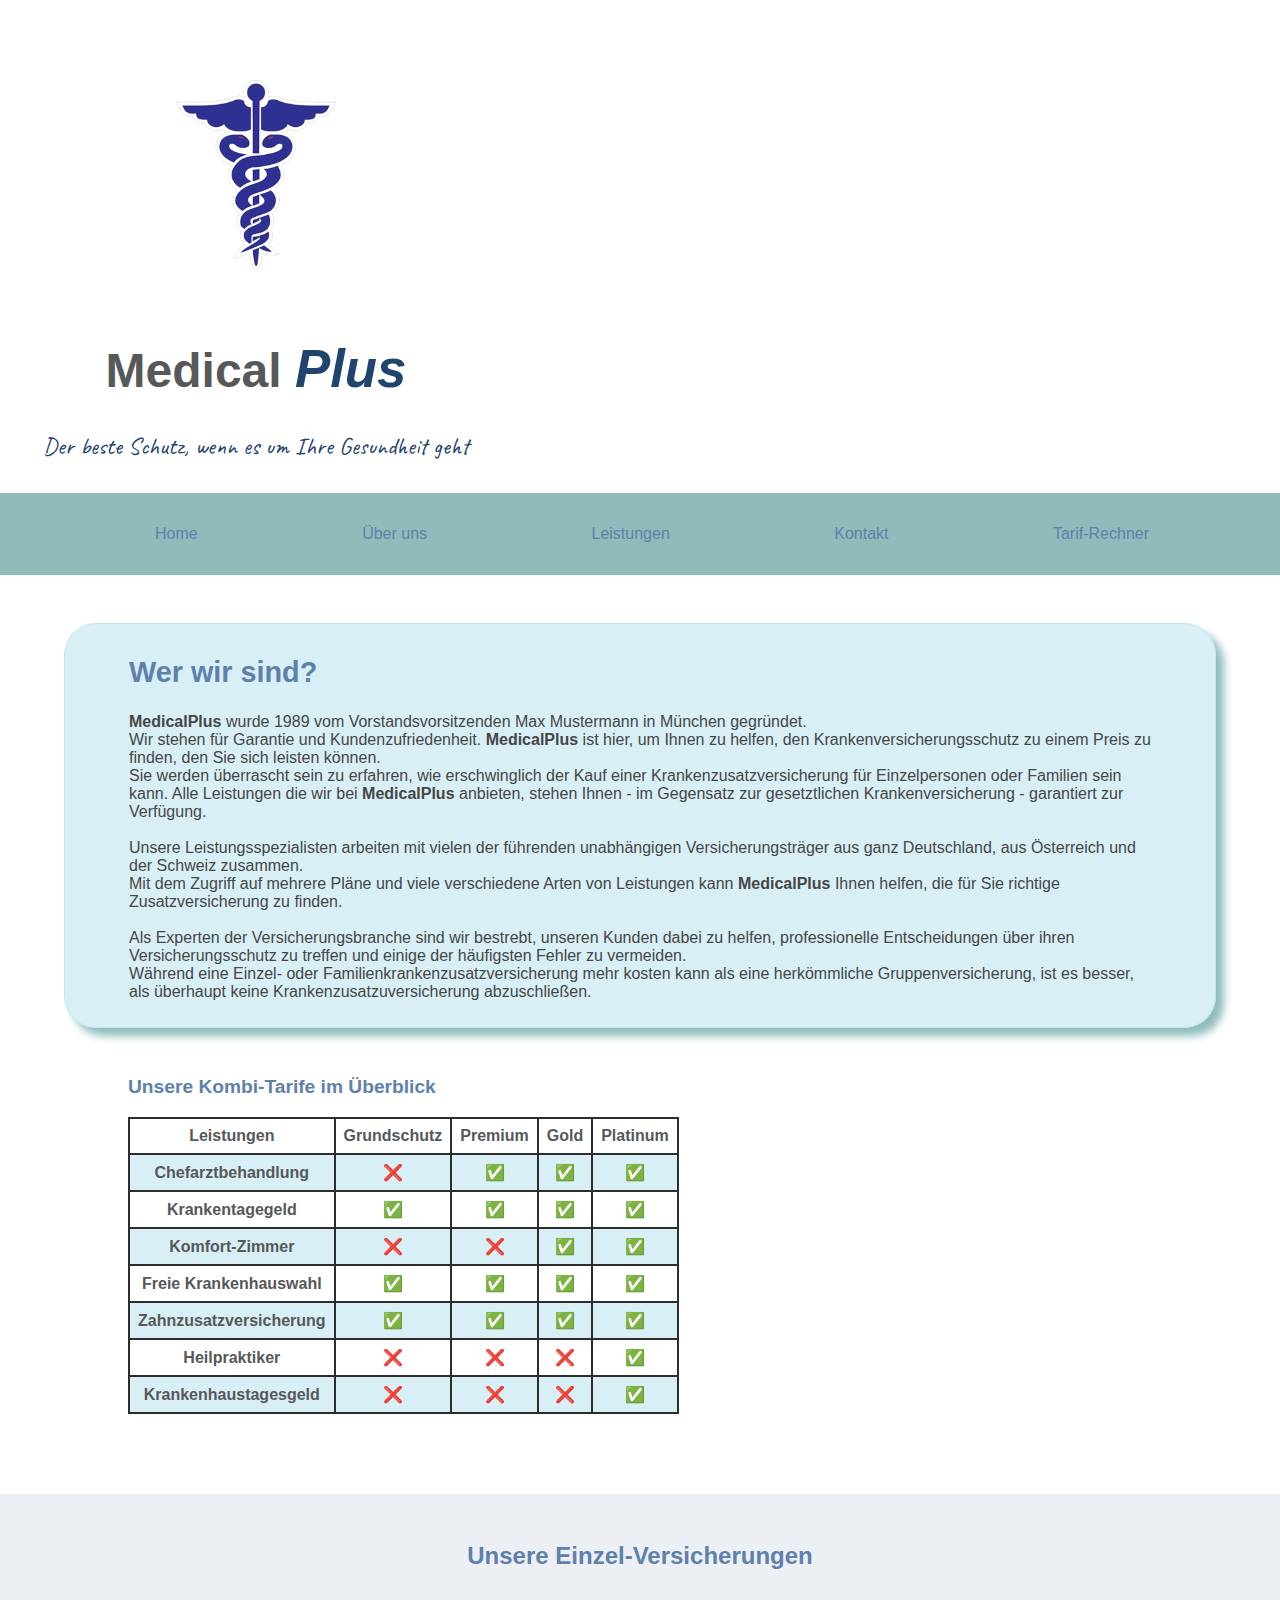
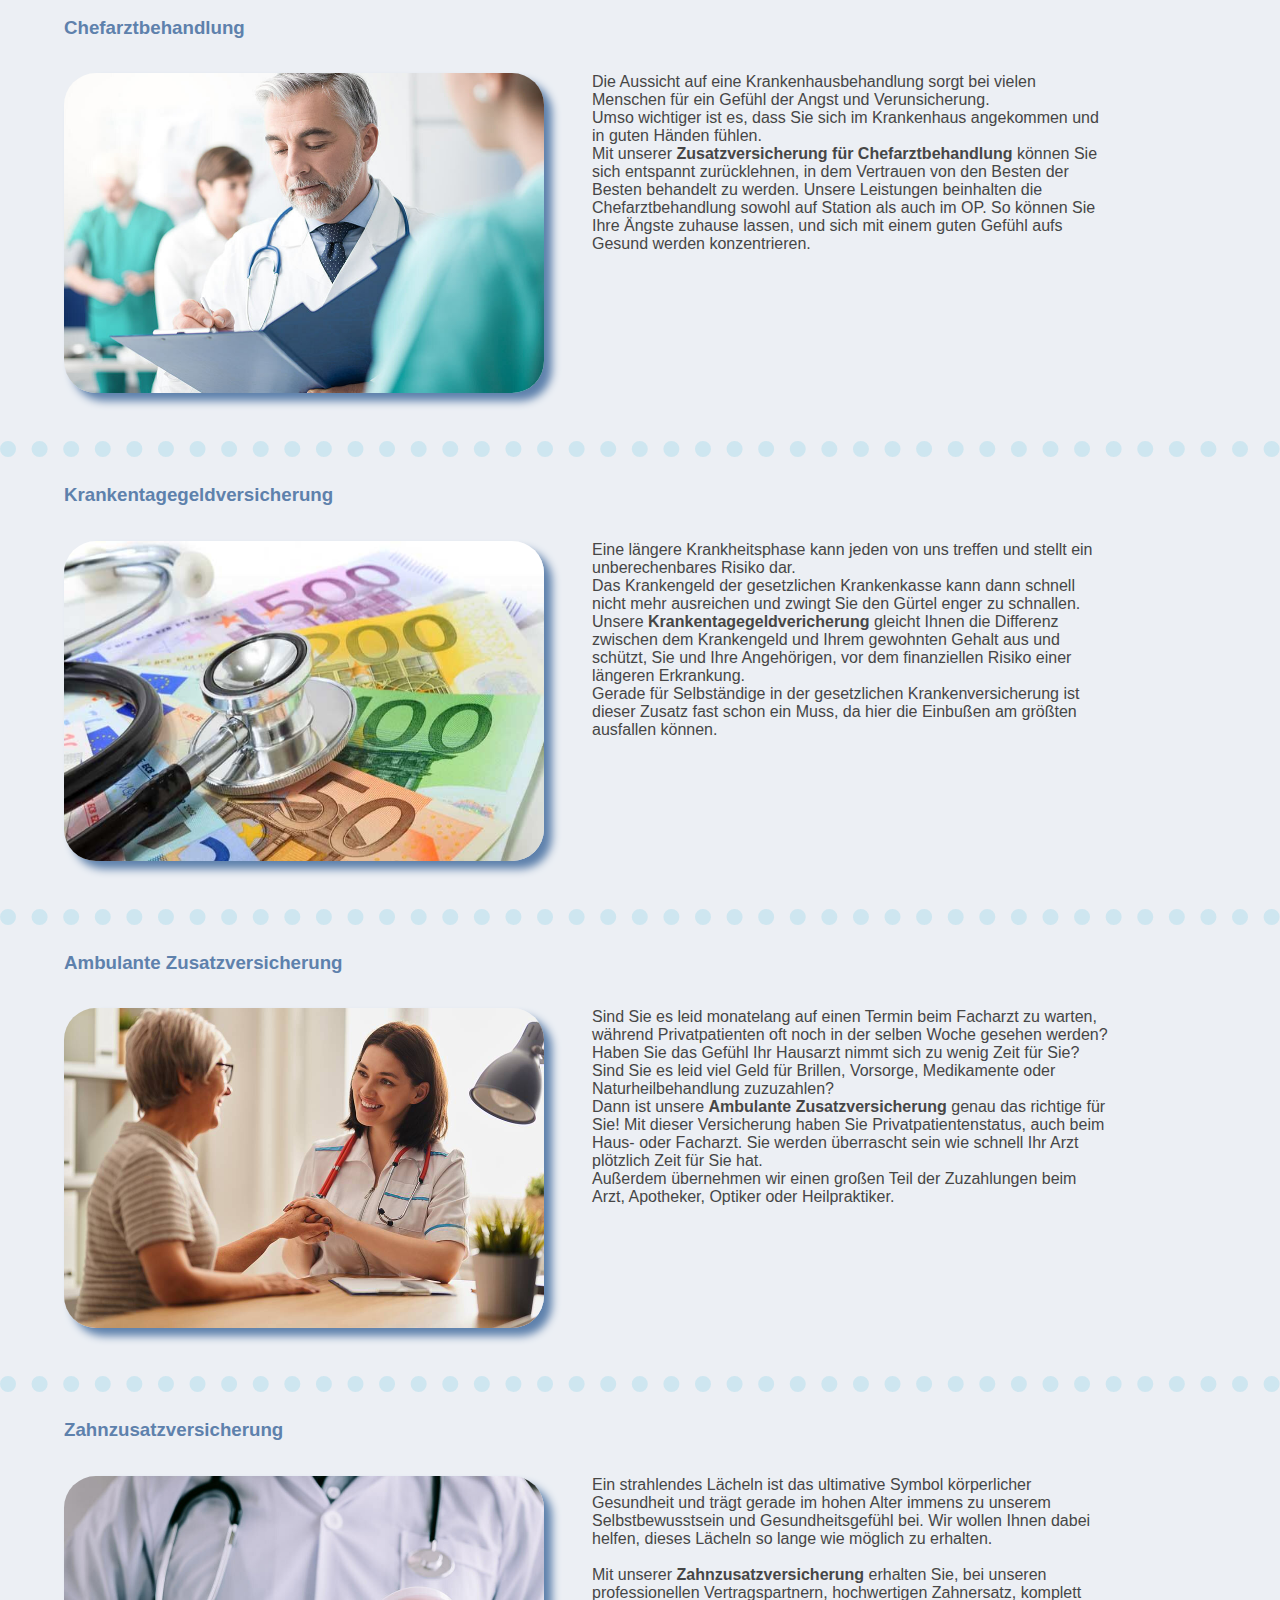
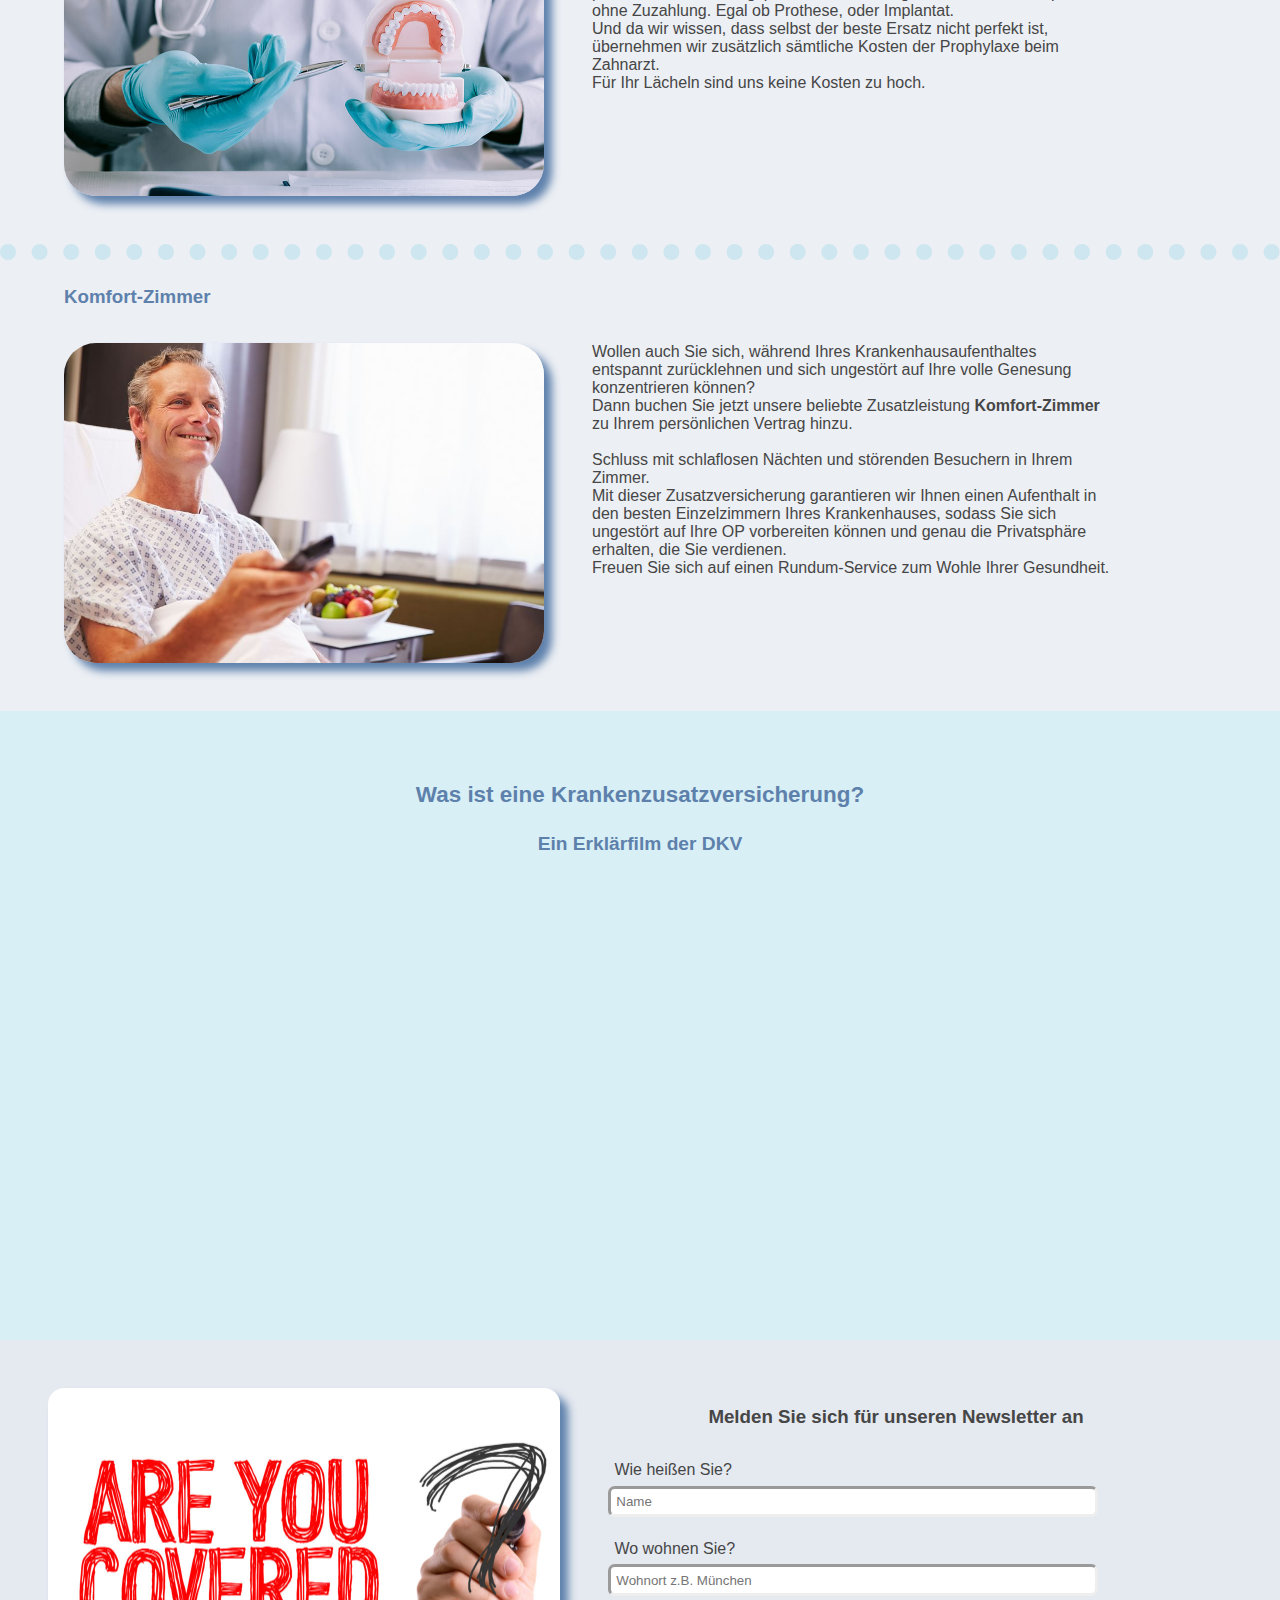
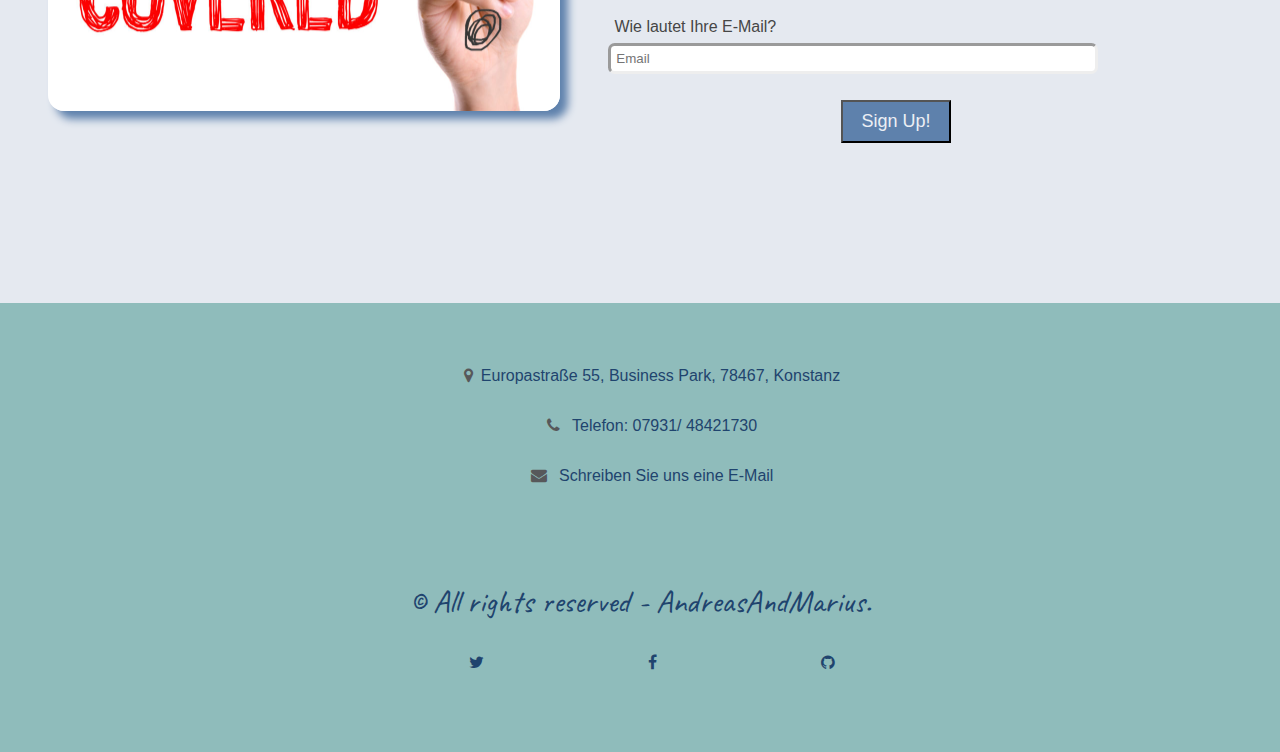
<file: index.html>
<!DOCTYPE html>
<html lang="de">

<head>
    <meta charset="UTF-8">
    <meta http-equiv="X-UA-Compatible" content="IE=edge">
    <meta name="viewport" content="width=device-width, initial-scale=1.0">
    <link rel="stylesheet" href="https://cdnjs.cloudflare.com/ajax/libs/font-awesome/4.7.0/css/font-awesome.min.css">
    <link rel="stylesheet" href="style.css">

    <title>MedicalPlus</title>
</head>

<body>
    <div id="hero-bg">
        <header>
            <div class="top">
                <div class="namelogo">
                    <img src="img/logo.png" alt="logo" id="logo">
                    <h1><b>Medical <span>Plus</span></b></h1>
                </div>

                <div class="banner">
                    <p>Der beste Schutz, wenn es um Ihre Gesundheit geht</p>
                </div>
            </div>



            <nav class="navbar">
                <ul>
                    <li><a href="index.html">Home</a></li>
                    <li><a href="index.html#whoweare">Über uns</a></li>
                    <li><a href="index.html#leistungen">Leistungen</a></li>
                    <li><a href="kontakt.html">Kontakt</a></li>
                    <li><a href="tarifrechner.html">Tarif-Rechner</a></li>
                </ul>
            </nav>
        </header>
    </div>


    <main>
        <section class="whoweare" id="whoweare">
            <div>
                <div class="heading">
                    <h2>Wer wir sind?</h2>
                </div>
                <div class="description">
                    <strong>MedicalPlus</strong> wurde 1989 vom Vorstandsvorsitzenden Max Mustermann in München
                    gegründet.<br>
                    Wir stehen für Garantie und Kundenzufriedenheit.
                    <b>MedicalPlus</b> ist hier, um Ihnen zu helfen, den Krankenversicherungsschutz zu einem Preis zu
                    finden,
                    den Sie sich leisten können.<br>
                    Sie werden überrascht sein zu erfahren, wie erschwinglich der Kauf einer Krankenzusatzversicherung
                    für Einzelpersonen oder Familien sein kann.
                    Alle Leistungen die wir bei <b>MedicalPlus</b> anbieten, stehen Ihnen - im Gegensatz zur
                    gesetztlichen
                    Krankenversicherung - garantiert zur Verfügung.
                    <br><br>

                    Unsere Leistungsspezialisten arbeiten mit vielen der führenden unabhängigen Versicherungsträger aus
                    ganz Deutschland, aus Österreich und der Schweiz zusammen.<br>
                    Mit dem Zugriff auf mehrere Pläne und viele verschiedene Arten von Leistungen kann
                    <b>MedicalPlus</b>
                    Ihnen helfen, die für Sie richtige Zusatzversicherung zu finden.<br><br>

                    Als Experten der Versicherungsbranche sind wir bestrebt, unseren Kunden dabei zu helfen,
                    professionelle Entscheidungen über ihren Versicherungsschutz zu treffen und einige der häufigsten
                    Fehler zu vermeiden.<br>
                    Während eine Einzel- oder Familienkrankenzusatzversicherung mehr kosten kann als eine herkömmliche
                    Gruppenversicherung, ist es besser, als überhaupt keine Krankenzusatzuversicherung abzuschließen.
                    <br>
                    <br>
                </div>

            </div>
        </section>

        <section class="Überblick">
            <h3>Unsere Kombi-Tarife im Überblick</h3>
            <div>
                <table id="t01">
                    <tr>
                        <th>Leistungen</th>
                        <th>Grundschutz</th>
                        <th>Premium</th>
                        <th>Gold</th>
                        <th>Platinum</th>
                    </tr>
                    <tr>
                        <th>Chefarztbehandlung</th>
                        <td>&#10060;</td>
                        <td>&#9989;</td>
                        <td>&#9989;</td>
                        <td>&#9989;</td>
                    </tr>
                    <tr>
                        <th>Krankentagegeld</th>
                        <td>&#9989;</td>
                        <td>&#9989;</td>
                        <td>&#9989;</td>
                        <td>&#9989;</td>
                    </tr>
                    <tr>
                        <th>Komfort-Zimmer</th>
                        <td>&#10060;</td>
                        <td>&#10060;</td>
                        <td>&#9989;</td>
                        <td>&#9989;</td>
                    </tr>
                    <tr>
                        <th>Freie Krankenhauswahl </th>
                        <td>&#9989;</td>
                        <td>&#9989;</td>
                        <td>&#9989;</td>
                        <td>&#9989;</td>
                    </tr>
                    <tr>
                        <th>Zahnzusatzversicherung </th>
                        <td>&#9989;</td>
                        <td>&#9989;</td>
                        <td>&#9989;</td>
                        <td>&#9989;</td>
                    </tr>
                    <tr>
                        <th>Heilpraktiker </th>
                        <td>&#10060;</td>
                        <td>&#10060;</td>
                        <td>&#10060;</td>
                        <td>&#9989;</td>
                    </tr>
                    <tr>
                        <th>Krankenhaustagesgeld </th>
                        <td>&#10060;</td>
                        <td>&#10060;</td>
                        <td>&#10060;</td>
                        <td>&#9989;</td>
                    </tr>
                </table>
            </div>
        </section>


        <section class="leistungen" id="leistungen">

            <h2>Unsere Einzel-Versicherungen</h2>
            <div class="leistung">
                <h3>Chefarztbehandlung</h3>
                <img src="img/Chefarztbehandlung.jpg" alt="Zeigt einen Chefarzt mit Patientin">

                <p class="sectionUl">
                    Die Aussicht auf eine Krankenhausbehandlung sorgt bei vielen Menschen für ein Gefühl der Angst und
                    Verunsicherung. <br>
                    Umso wichtiger ist es, dass Sie sich im Krankenhaus angekommen und in guten Händen fühlen.<br> Mit
                    unserer <strong>Zusatzversicherung
                        für Chefarztbehandlung</strong> können Sie sich entspannt zurücklehnen, in dem Vertrauen von den
                    Besten der Besten behandelt zu werden.
                    Unsere Leistungen beinhalten die Chefarztbehandlung sowohl auf Station als auch im OP. So können Sie
                    Ihre Ängste zuhause lassen,
                    und sich mit einem guten Gefühl aufs Gesund werden konzentrieren.
                </p>
            </div>

            <div class="leistung">
                <h3>Krankentagegeldversicherung</h3>
                <img src="img/Money.jpg" alt="Zeigt das Krankentagegeld mit einem Stethoskop">

                <p class="sectionU2">
                    Eine längere Krankheitsphase kann jeden von uns treffen und stellt ein unberechenbares Risiko dar.
                    <br>
                    Das Krankengeld der gesetzlichen Krankenkasse kann dann schnell nicht mehr ausreichen und zwingt Sie
                    den Gürtel
                    enger zu schnallen.<br>
                    Unsere <strong>Krankentagegeldvericherung</strong> gleicht Ihnen die Differenz zwischen dem
                    Krankengeld und Ihrem gewohnten Gehalt aus
                    und schützt, Sie und Ihre Angehörigen, vor dem finanziellen Risiko einer längeren Erkrankung. <br>
                    Gerade für Selbständige in der gesetzlichen Krankenversicherung ist dieser Zusatz fast schon ein
                    Muss, da hier die
                    Einbußen am größten ausfallen können.
                </p>
            </div>

            <div class="leistung">
                <h3>Ambulante Zusatzversicherung</h3>
                <img src="img/Ambulant2.jpg" alt="Zeigt einen Arzt der einer Patientin die Hand gibt">
                <p class="sectionU3">
                    Sind Sie es leid monatelang auf einen Termin beim Facharzt zu warten, während Privatpatienten oft
                    noch
                    in der selben Woche gesehen werden?<br> Haben Sie das Gefühl Ihr Hausarzt nimmt sich zu wenig Zeit
                    für Sie?<br>
                    Sind Sie es leid viel Geld für Brillen, Vorsorge, Medikamente oder Naturheilbehandlung zuzuzahlen?
                    <br>
                    Dann ist unsere <strong>Ambulante Zusatzversicherung</strong> genau das richtige für Sie! Mit dieser
                    Versicherung haben Sie Privatpatientenstatus,
                    auch beim Haus- oder Facharzt. Sie werden überrascht sein wie schnell Ihr Arzt plötzlich Zeit für
                    Sie hat.<br>
                    Außerdem übernehmen wir einen großen Teil der Zuzahlungen beim Arzt, Apotheker, Optiker oder
                    Heilpraktiker.

                </p>
            </div>

            <div class="leistung">
                <h3>Zahnzusatzversicherung</h3>
                <img src="img/Zahn-Replace.jpg" alt="Zeigt einen strahlenden glücklichen Patienten beim Zahnarzt">
                <p class="sectionU4">
                    Ein strahlendes Lächeln ist das ultimative Symbol körperlicher Gesundheit und trägt gerade im hohen
                    Alter immens zu unserem
                    Selbstbewusstsein und Gesundheitsgefühl bei. Wir wollen Ihnen dabei helfen, dieses Lächeln so lange
                    wie möglich zu erhalten. <br><br>
                    Mit unserer <strong>Zahnzusatzversicherung</strong> erhalten Sie, bei unseren professionellen
                    Vertragspartnern, hochwertigen
                    Zahnersatz, komplett ohne Zuzahlung. Egal ob Prothese, oder Implantat. <br>
                    Und da wir wissen, dass selbst der beste Ersatz nicht perfekt ist, übernehmen wir zusätzlich
                    sämtliche Kosten der Prophylaxe beim
                    Zahnarzt.<br> Für Ihr Lächeln sind uns keine Kosten zu hoch.
                <p>
            </div>


            <div class="leistung1">
                <h3>Komfort-Zimmer</h3>
                <img src="img/Komfort_Zimmer.jpg" alt="Zeigt einen glücklichen Patienten im Komfort-Einzelzimmer">
                <p class="sectionU5">
                    Wollen auch Sie sich, während Ihres Krankenhausaufenthaltes entspannt zurücklehnen und sich
                    ungestört auf Ihre volle Genesung konzentrieren können? <br>
                    Dann buchen Sie jetzt unsere beliebte Zusatzleistung <strong>Komfort-Zimmer</strong> zu Ihrem
                    persönlichen Vertrag hinzu. <br><br>
                    Schluss mit schlaflosen Nächten und störenden Besuchern in Ihrem Zimmer.<br>
                    Mit dieser Zusatzversicherung garantieren wir Ihnen einen Aufenthalt
                    in den besten Einzelzimmern Ihres Krankenhauses, sodass Sie sich ungestört auf Ihre OP vorbereiten
                    können und genau die Privatsphäre erhalten, die Sie verdienen.<br>
                    Freuen Sie sich auf einen Rundum-Service zum Wohle Ihrer Gesundheit.
                <p>
            </div>




        </section>

        <section class="commercial-video">
            <div class="heading">
                <h3>Was ist eine Krankenzusatzversicherung?</h3>
            </div>

           

            <div class="video">
                <h4>Ein Erklärfilm der DKV</h4>
                <iframe width="550" height="375" src="https://www.youtube.com/embed/hSpHrMMlP0Q"
                    title="YouTube video player" 
                    allow="accelerometer; autoplay; clipboard-write; encrypted-media; gyroscope; picture-in-picture"
                    allowfullscreen>
                </iframe>
            </div>
        </section>
    </main>

    <section class="news-dash">
        <img src="img/news-dash.jpg" alt="Picture of 'Are you Covered?'">
        <div class="form-container">
            <form>
                <h3>Melden Sie sich für unseren Newsletter an</h3>
                <div class="news-field">
                    <label for="name">Wie heißen Sie?</label>
                    <input type="text" id="name" placeholder="Name">
                </div>
                <div class="news-field">
                    <label for="city">Wo wohnen Sie?</label>
                    <input type="text" name="city" id="city" placeholder="Wohnort z.B. München">
                </div>
                <div class="news-field">
                    <label for="email">Wie lautet Ihre E-Mail?</label>
                    <input type="text" name="email" id="email" placeholder="Email">
                </div>
                <button type="submit">Sign Up!</button>
            </form>
        </div>

    </section>

    <footer>

        <section class="details">
            <ul>
                <li><span class="fa fa-map-marker"></span>Europastraße 55, Business Park,
                    78467, Konstanz
                </li>
                <li><span class="fa fa-phone"></span>
                    Telefon: <a href="tel:+49793148421730">07931/ 48421730</a></li>
                <li>
                    <span class="fa fa-envelope"></span>
                    <a href="mailto:info@medical-plus.com">Schreiben Sie uns eine E-Mail</a>
                </li>
            </ul>
        </section>

        <section class="infos">
            <p>© All rights reserved - AndreasAndMarius.</p>
            <ul>
                <li><a href="http://twitter.com" class="fa fa-twitter"></a></li>
                <li><a href="http://facebook.com" class="fa fa-facebook"></a></li>
                <li><a href="http://github.com" class="fa fa-github"></a></li>
            </ul>
        </section>

    </footer>




</body>

</html>
</file>
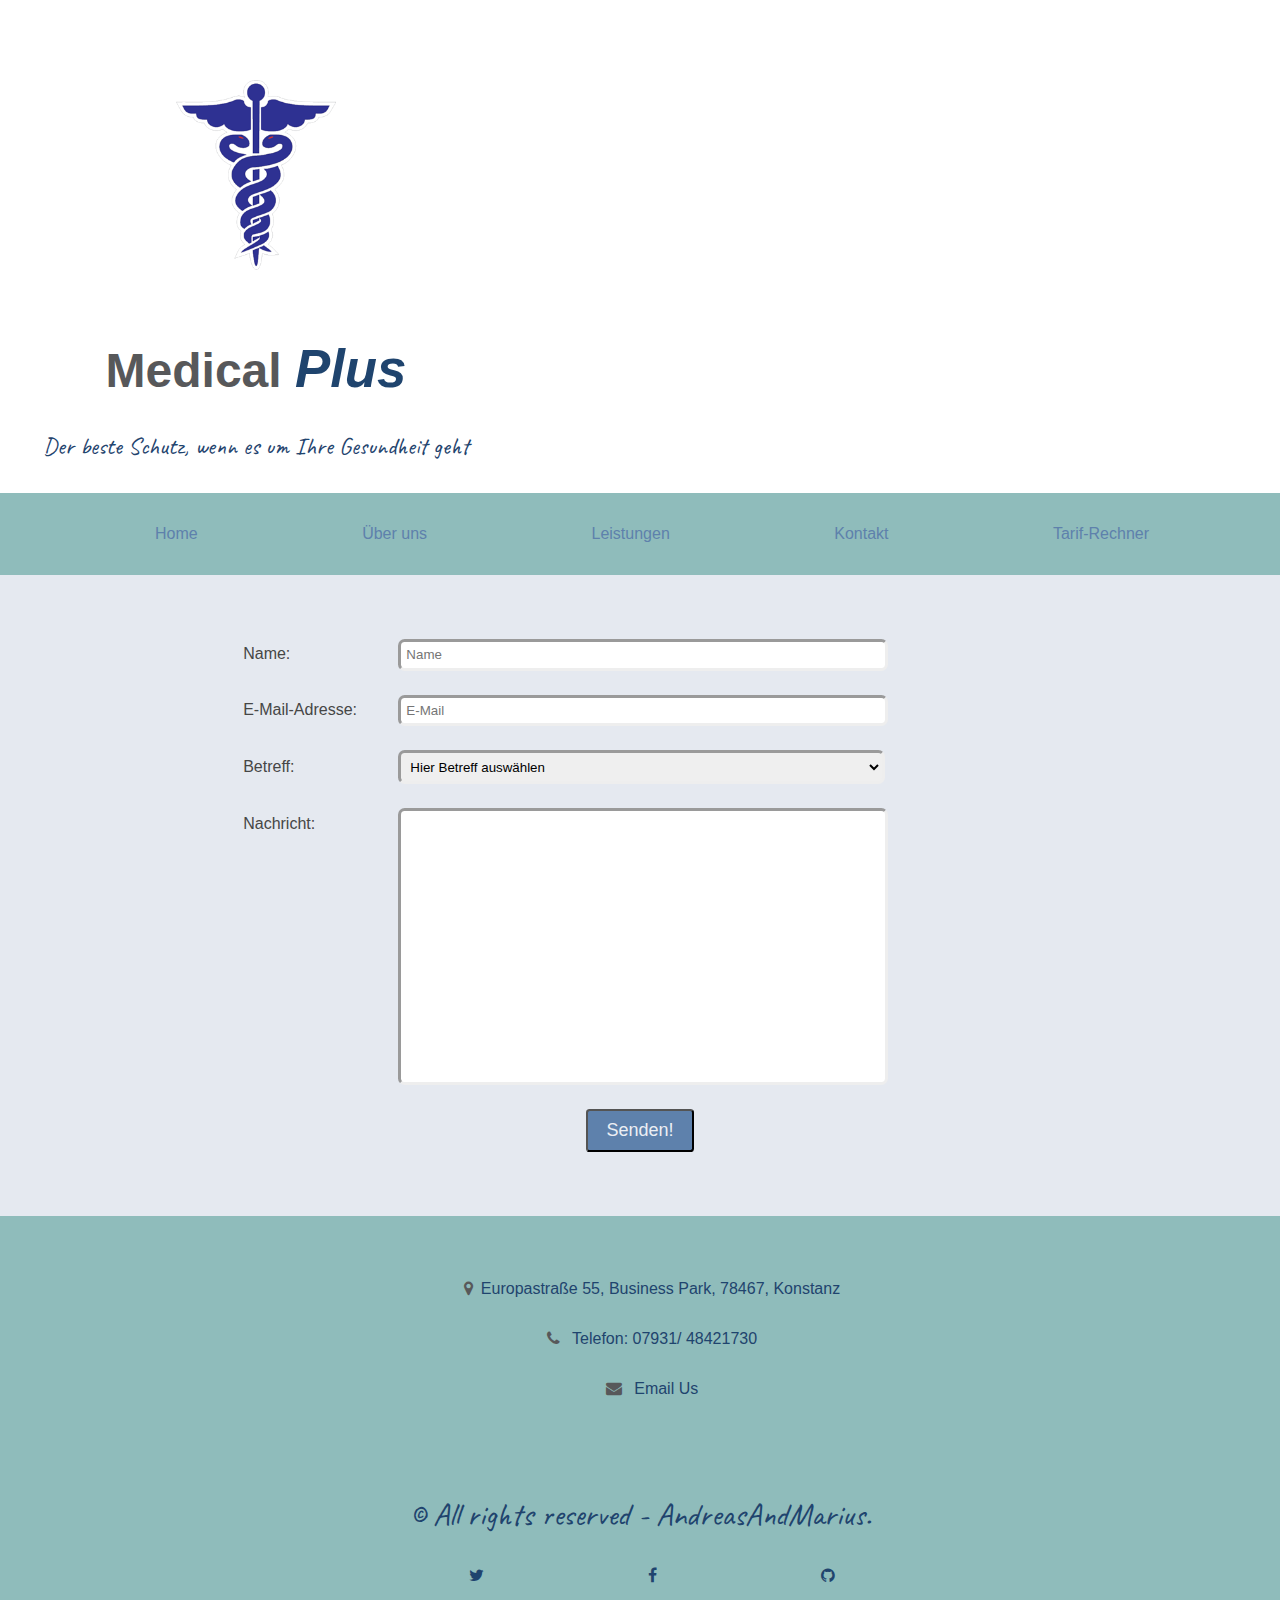
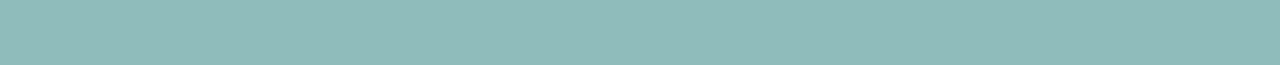
<file: kontakt.html>
<!DOCTYPE html>
<html lang="de">

<head>
    <meta charset="UTF-8">
    <meta http-equiv="X-UA-Compatible" content="IE=edge">
    <meta name="viewport" content="width=device-width, initial-scale=1.0">
    <link rel="stylesheet" href="https://cdnjs.cloudflare.com/ajax/libs/font-awesome/4.7.0/css/font-awesome.min.css">
    <link rel="stylesheet" href="style.css">
    <title>Kontakt</title>
</head>

<body>
    <div id="hero-bg">
        <header>
            <div class="top">
                <div class="namelogo">
                    <img src="img/logo.png" alt="logo" id="logo">
                    <h1><b>Medical <span>Plus</span></b></h1>
                </div>

                <div class="banner">
                    <p>Der beste Schutz, wenn es um Ihre Gesundheit geht</p>
                </div>
            </div>



            <nav class="navbar">
                <ul>
                    <li><a href="index.html">Home</a></li>
                    <li><a href="index.html#whoweare">Über uns</a></li>
                    <li><a href="index.html#leistungen">Leistungen</a></li>
                    <li><a href="kontakt.html">Kontakt</a></li>
                    <li><a href="tarifrechner.html">Tarif-Rechner</a></li>
                </ul>
            </nav>
        </header>
    </div>

    <main>
        <form class="kontakt-form">
            <div class="field">
                <label for="kontakt_name">Name:</label>
                <input type="text" id="kontakt_name" placeholder="Name">
            </div>
            <div class="field">
                <label for="kontakt_email">E-Mail-Adresse:</label>
                <input type="text" id="kontakt_email" placeholder="E-Mail">
            </div>
            <div class="field">
                <label for="kontakt_subject">Betreff:</label>
                <select id="kontakt_subject" >
                    <option>Hier Betreff auswählen</option>
                    <option>Beratung</option>
                    <option>Preisanfrage</option>
                    <option>Beschwerde</option>
                    <option>Individueller Tarif</option>
                    <option>Anderer Betreff</option>
                </select>
            </div>
            <div class="field">
                <label id="textarea-label" for="kontakt_message">Nachricht:</label>
                <textarea id="kontakt_message" maxlength="500"></textarea>
            </div>
            <button id="kontakt_senden">Senden!</button>
        </form>
    </main>
    
    <footer>
        <section class="details">
            <ul>
                <li><span class="fa fa-map-marker"></span>Europastraße 55, Business Park,
                    78467, Konstanz
                </li>
                <li><span class="fa fa-phone"></span>
                    Telefon: <a href="+49793148421730">07931/ 48421730</a></li>
                <li>
                    <span class="fa fa-envelope"></span>
                    <a href="mailto:info@medical-plus.com">Email Us</a>
                </li>
            </ul>
        </section>

        <section class="infos">
            <p>© All rights reserved - AndreasAndMarius.</p>
            <ul>
                <li><a href="http://twitter.com" class="fa fa-twitter"></a></li>
                <li><a href="http://facebook.com" class="fa fa-facebook"></a></li>
                <li><a href="http://github.com" class="fa fa-github"></a></li>
            </ul>
        </section>

    </footer>
</body>

</html>
</file>
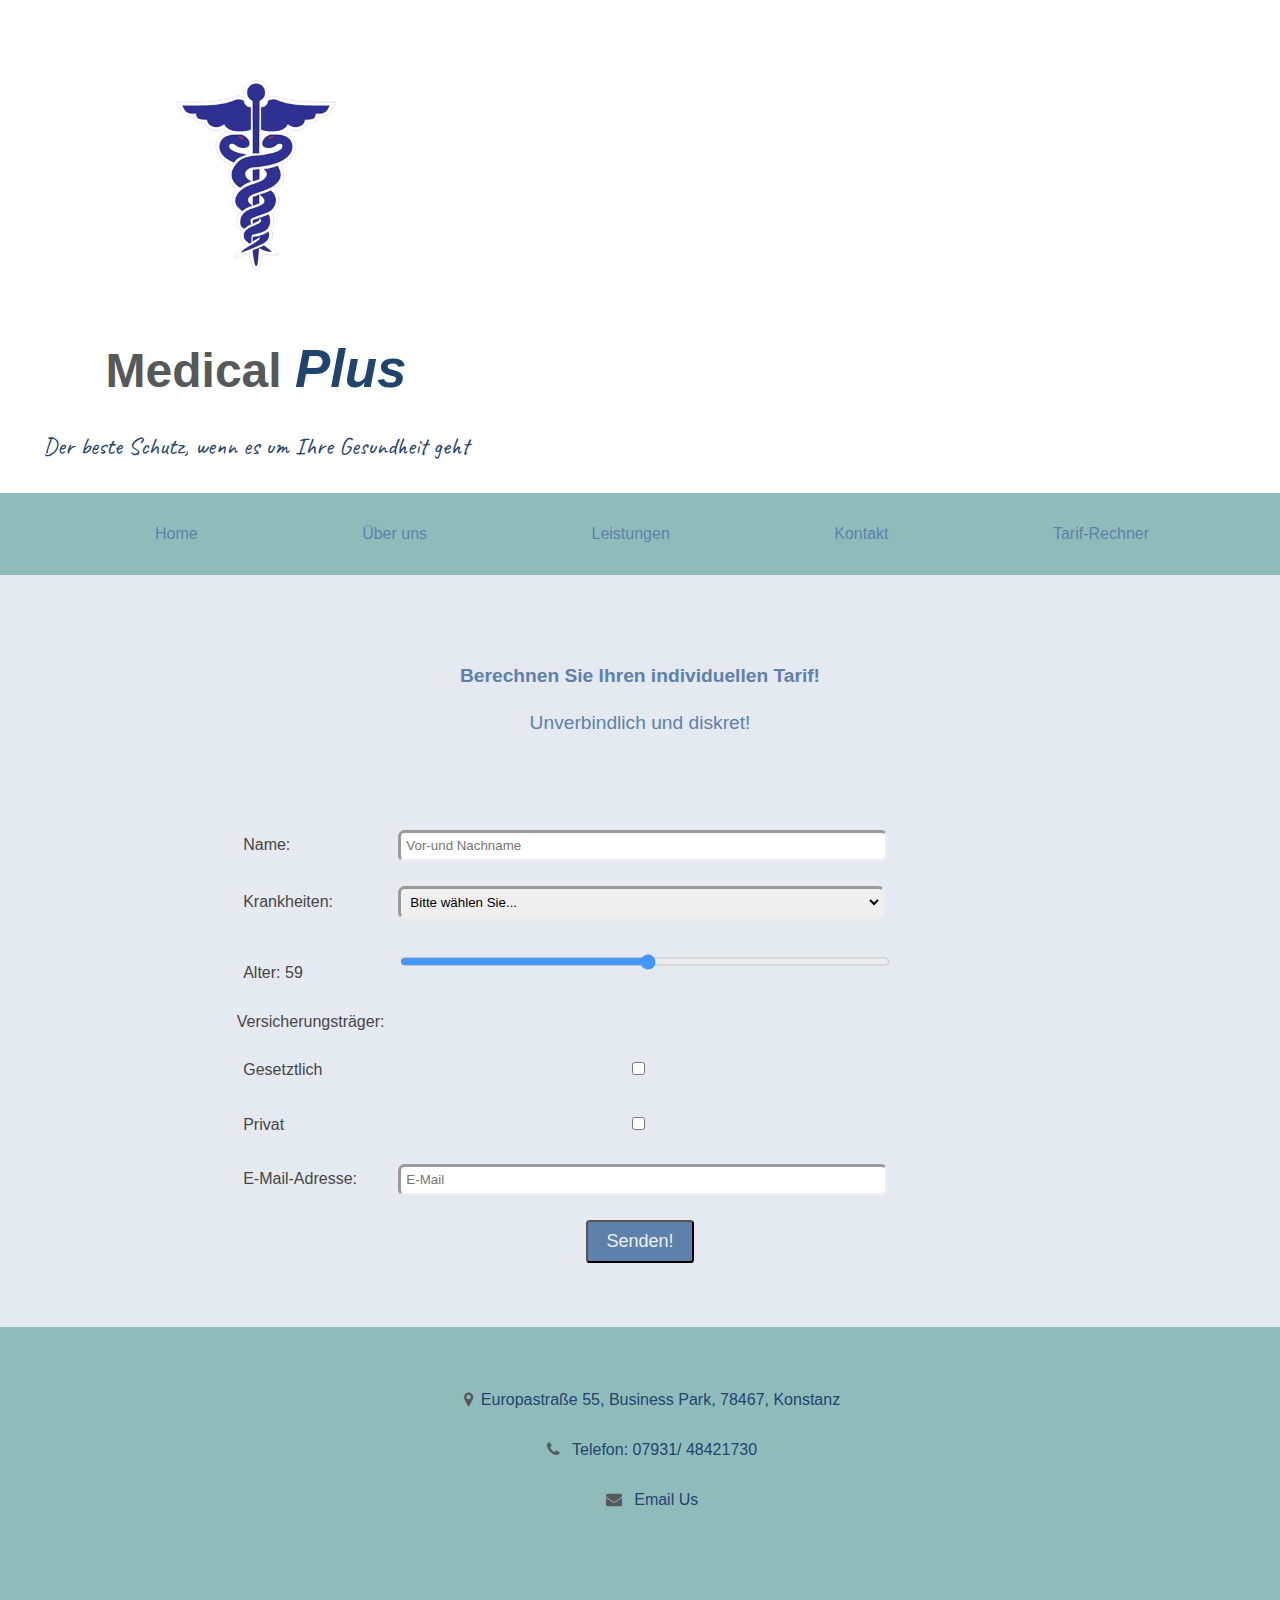
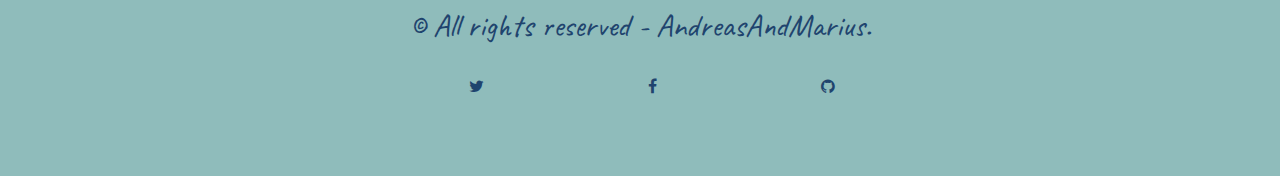
<file: tarifrechner.html>
<!DOCTYPE html>
<html lang="de">
<head>
    <meta charset="UTF-8">
    <meta http-equiv="X-UA-Compatible" content="IE=edge">
    <meta name="viewport" content="width=device-width, initial-scale=1.0">
    <link rel="stylesheet" href="https://cdnjs.cloudflare.com/ajax/libs/font-awesome/4.7.0/css/font-awesome.min.css">
    <link rel="stylesheet" href="style.css">
    <title>Tarifrechner</title>
</head>
<body>
    
    
    <div id="hero-bg">
        <header>
            <div class="top">
                <div class="namelogo">
                    <img src="img/logo.png" alt="logo" id="logo">
                    <h1><b>Medical <span>Plus</span></b></h1>
                </div>

                <div class="banner">
                    <p>Der beste Schutz, wenn es um Ihre Gesundheit geht</p>
                </div>
            </div>



            <nav class="navbar">
                <ul>
                    <li><a href="index.html">Home</a></li>
                    <li><a href="index.html#whoweare">Über uns</a></li>
                    <li><a href="index.html#leistungen">Leistungen</a></li>
                    <li><a href="kontakt.html">Kontakt</a></li>
                    <li><a href="tarifrechner.html">Tarif-Rechner</a></li>
                </ul>
            </nav>
        </header>
    </div>


    <main class="rechner-main">
    


        <form class="kontakt-form">
            <div class="heading">
                <h4>Berechnen Sie Ihren individuellen Tarif!</h4>
                <p>Unverbindlich und diskret!</p>
            </div>
            
            <div class="field">
                <label for="calculator_name">Name:</label>
                <input type="text" id="calculator_name" placeholder="Vor-und Nachname">
            </div>
            <div class="field">
                <label for="calculator_krankheit">Krankheiten:</label>
                <select id="calculator_krankheit">
                    <option>Bitte wählen Sie...</option>
                    <option>Arthrose</option>
                    <option>Bluthochdruck</option>
                    <option>Rheuma</option>
                    <option>Diabetes</option>
                    <option>keine Angaben</option>
                </select>
            </div>

            <div class="field">
                <label for="calculator_alter">Alter: <span id="output"></span></label>
                <input type="range" min="18" max="99" id="calculator_alter" class="slider">
            </div>
            
            <div class="field">
                <p>Versicherungsträger:</p>
            </div>

            <div class="field">
                <label for="calculator_träger_gesetzlich">Gesetztlich</label>
                <input type="checkbox" id="calculator_träger_gesetzlich"><span class="versicherungsart"></span>
            </div>

            <div class="field">
                <label for="calculator_träger_privat">Privat</label>
                <input type="checkbox" id="calculator_träger_privat"><span class="versicherungsart"></span>
            </div>

            <div class="field">
                <label for="kontakt_email">E-Mail-Adresse:</label>
                <input type="text" id="kontakt_email" placeholder="E-Mail">
            </div>
           
            <button id="kontakt_senden">Senden!</button>
        </form>
       
    </main>


    <footer>
        <section class="details">
            <ul>
                <li><span  class="fa fa-map-marker"></span>Europastraße 55, Business Park,
                    78467, Konstanz
                </li>
                <li><span  class="fa fa-phone"></span>
                    Telefon: 07931/ 48421730</li>
                <li>
                    <span  class="fa fa-envelope"></span>
                    <a href="mailto:info@medical-plus.com">Email Us</a>
                </li>
            </ul>
        </section>

        <section class="infos">
            <p>© All rights reserved - AndreasAndMarius.</p>
            <ul>
                <li><a href="http://twitter.com" class="fa fa-twitter"></a></li>
                <li><a href="http://facebook.com" class="fa fa-facebook"></a></li>
                <li><a href="http://github.com" class="fa fa-github"></a></li>
            </ul>
        </section>

    </footer>
    <script>
        var slider = document.getElementById("calculator_alter");
        var output = document.getElementById("output");
        output.innerHTML = slider.value;
        slider.oninput = function () {
            output.innerHTML = this.value;
        }
    </script>

</body>
</html>
</file>
<file: style.css>
@import url('https://fonts.googleapis.com/css2?family=Caveat&display=swap');

:root{
    --nord7: #8fBCBB;
    --nord8: #acddeb77;
    --nord9: #57585a;
    --nord10:#5E81AC;
    --nord11: #1f446e;
}

body {
    font-family: 'Lucida Sans', 'Lucida Sans Regular', 'Lucida Grande', 'Lucida Sans Unicode', Geneva, Verdana, sans-serif;
    color: rgb(70,70,70);
    margin:0;
    padding:0;
}

/*Top*/

#hero-bg{
    background: url(http://www.dtf-v.com/images/banner-health2.jpg);
    margin:0;
    padding:0;
}

.navbar {
    background: var(--nord7);
    padding: 1em;
}

header {
    margin: 0;
    text-align: center;
}

nav ul li {
    display: inline;
    margin: 0 5em 0 5em;
}

nav {
    margin: 2em auto 0 auto;
}

a {
    text-decoration: none;
    color: var(--nord10);
}

nav a:hover{
    color: var(--nord9);
}

.top{
    position:relative;
    right: 30%;
    color: var(--nord9);
}

.top h1{
    font-size: 3rem;
}

.top span{
    font-style:italic;
    font-size:110%;
    color: var(--nord11);
}

.banner {
    clear: both;
    font-size: 1.5rem;
    color: var(--nord11);
    font-family:'Segoe UI', Tahoma, Geneva, Verdana, sans-serif
}

#logo{
    width:10em;
    margin: 5em auto 2em auto;
}
.banner p {
    font-family: 'Caveat', cursive;
}


/*Wer Wir Sind*/

.whoweare{
    box-shadow: 0.5em 0.5em 0.5em var(--nord7);
    margin: 3em 4em;
    border: solid var(--nord8)0.5px;
    padding: 0.5em 4em;
    border-radius: 2em;
    background-color: var(--nord8);
}

.heading{
    color: var(--nord10);
    font-size: larger;
}

/*Überblick*/

.Überblick{
    margin: 1.5em 0 0.5em 8em;
}

.Überblick h3{
    color: var(--nord10);
    font-size: larger;
}

table ,td, th {
    color: var(--nord9);
    border: solid 2px rgb(46, 45, 44);
    border-collapse: collapse;
    padding: 0.5em;
    text-align: center;
}

#t01 tr:nth-child(even) {
    background-color: var(--nord8);
}
    #t01 tr:nth-child(odd) {
    background-color: #fff;
}

ul {
    margin-left: 1.5em;
    padding: 0em;
}


/*Leistungen*/

.leistungen{
    background-color: #eceff4;
    margin-top:5em;
}

.leistungen h2{
    padding-top: 2em;
    text-align: center;
    color: var(--nord10);
}
.leistungen h3{
    color: var(--nord10);
}
.leistung{
    display: table;
    padding: 0.5em 4em 0 4em;
    box-sizing: border-box;
    border-bottom: var(--nord8) dotted 1em;
 }

.leistungen img {
    box-shadow: 0.5em 0.5em 0.5em var(--nord10);
    float: left;
    text-align:center;
    width:30em;
    height: 20em;
    margin: 1em 2em 3em 0;
    border-radius: 2em;
}
.leistungen p{
    float:left;
    width: 45%;
    margin-left: 1em;
    margin-top: 1em;
}
.leistung1{
    display: table;
    padding: 0.5em 4em 0 4em;
    box-sizing: border-box;
}

/*Video-Section*/

iframe{
    border:none;
}

.commercial-video{
    text-align: center;
    background-color: var(--nord8);
    padding: 3em 0 5em 0;
}
.commercial-video h4{
    color: var(--nord10);
    font-size: larger;
}

/*News-Form*/
.news-dash{
    clear:both;
    background-color: #e5e9f0;
    display: block;
    padding: 3em 3em 10em 3em;
}

.form-container{
    display: table;
}

.news-dash img{
    width: 32em;
    height: auto;
    float: left;
    border-radius: 1em;
    box-shadow: 0.5em 0.5em 0.5em var(--nord10);
}

.news-dash h3{
    text-align: center;
    display: block;
}

.form-container button{
    display: block;
    margin: auto;
    font-size: large;
    margin-top: 1em;
    padding: 0.5em 1em;
    background-color: #5e81ac;
    color: #eceff4;
}

.form-container button:hover{
    background-color: #81a1c1;
    color: #eceff4 ;
}

.news-field{
    display: table;
    margin-right: 2em;
    margin-right: auto;
    padding: 0.5em 2em 0.5em 3em;
    border: none;
}
.news-field label{
    display: inline-block;
    width: 15em;
    padding: 0.4em;
}

.news-field input {
    width: 35.5em;
    padding: 0.4em;
}

/*Footer*/

footer {
    color: var(--nord11);
    background-color: var(--nord7);
    padding: 2em 2em 4em 2em;
    overflow: hidden;
    text-align: center;
}

footer a{
    color: var(--nord11);
}

footer a:hover{
    color: var(--nord10);
}

.details ul {
    display:block;
    margin-bottom:6em;
    list-style: none;
}
.details ul li{
    margin: 2em;
}
.details span{
    margin:0 0.5em 0 0;
    color:var(--nord9);
}

.infos ul{
    margin-top: 2em;
}

.infos p{
    font-family: 'Caveat', cursive;
    font-size: 2rem;
}

.infos ul li{
    list-style: none;
    display: inline;
    padding: 0 5em;
}


/*Kontakt Style*/
input, select, textarea{
    border: inset;
    border-radius: 0.5em;
}
.kontakt-form{
    padding: 4em;
    background-color: #e5e9f0;
}

.field{
    display: block;
    margin-left: 15%;
    margin-right: auto;
    margin-bottom: 1.5em;
}
.field label{
    display: inline-block;
    width: 9em;
    padding: 0.4em;
}

.field input {
    width: 35.5em;
    padding: 0.4em;
}

.field select{
    width: 36.5em;
    padding: 0.4em;
}

#kontakt_message{
    width: 36em;
    height: 20em;
    resize: none;
    font-family: inherit;
    vertical-align: top;
}

.kontakt-form button{
    display: block;
    margin: auto;
    font-size: large;
    border-radius: 0.2em;
    margin-top: 1em;
    padding: 0.5em 1em;
    background-color: #5e81ac;
    color: #eceff4;
}

.kontakt-form button:hover{
    background-color: #81a1c1;
    color: #eceff4 ;
}


/*Tarif-Rechner*/




.rechner-main .heading{
    text-align:center;
    margin-bottom: 5em;
}
.slider {
    background: var(--nord11);
    outline: none; 
    opacity: 0.7; 
    -webkit-transition: .2s;
    transition: opacity .2s;
  }

  .slider:hover {
    opacity: 1; 
  }
</file>
